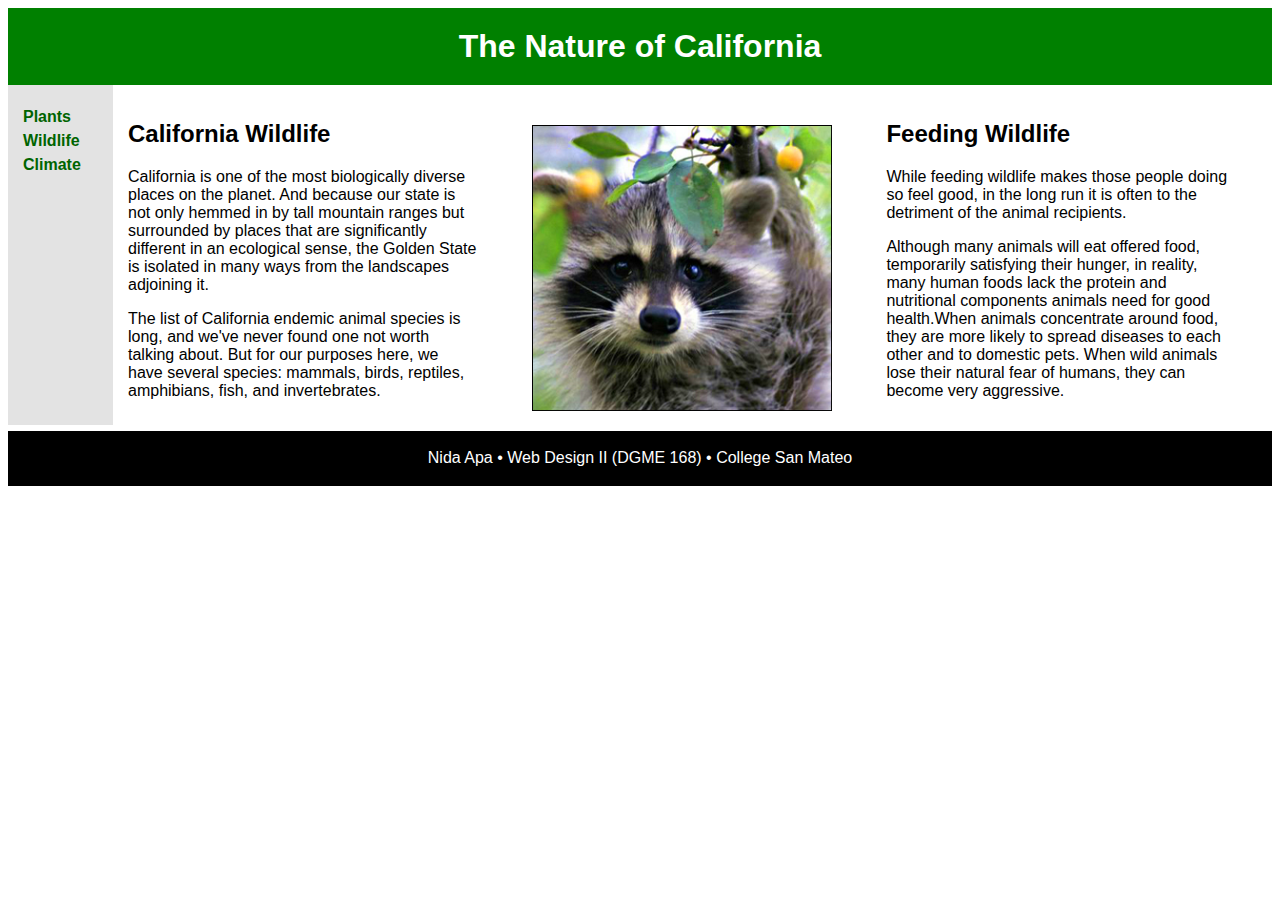
<file: california/index.html>
<!DOCTYPE html>
<html>
<head>
<meta charset="UTF-8">
<title>The Nature of California</title>
<link rel="stylesheet" href="styles.css">
</head>
<body>

	<!-- Body starts here -->

<div>
<h1>The Nature of California</h1>
</div>

<div id="navigation">
<a href="plants.html">Plants<br></a>
<a href="index.html">Wildlife<br></a>
<a href="climate.html">Climate</a>
</div>

<div class="left">
<h2>California Wildlife</h2>
<p>California is one of the most biologically diverse places on the planet. And because our state is not only hemmed in by tall mountain ranges but surrounded by places that are significantly different in an ecological sense, the Golden State is isolated in many ways from the landscapes adjoining it.</p>
<p>The list of California endemic animal species is long, and we've never found one not worth talking about. But for our purposes here, we have several species: mammals, birds, reptiles, amphibians, fish, and invertebrates.</p>
</div>

<div class="middle">
	<img src="images/wildlife.jpg" alt="wildlife"/>
</div>

<div class="right">
<h2>Feeding Wildlife</h2>
<p>While feeding wildlife makes those people doing so feel good, in the long run it is often to the detriment of the animal recipients.</p>
<p>Although many animals will eat offered food, temporarily satisfying their hunger, in reality, many human foods lack the protein and nutritional components animals need for good health.When animals concentrate around food, they are more likely to spread diseases to each other and to domestic pets. When wild animals lose their natural fear of humans, they can become very aggressive.</p> 
</div>

<div id="footer">
	<p>Nida Apa • Web Design II (DGME 168) • College San Mateo</p>
</div>

	<!-- Body ends here -->

</body>
</html>
</file>
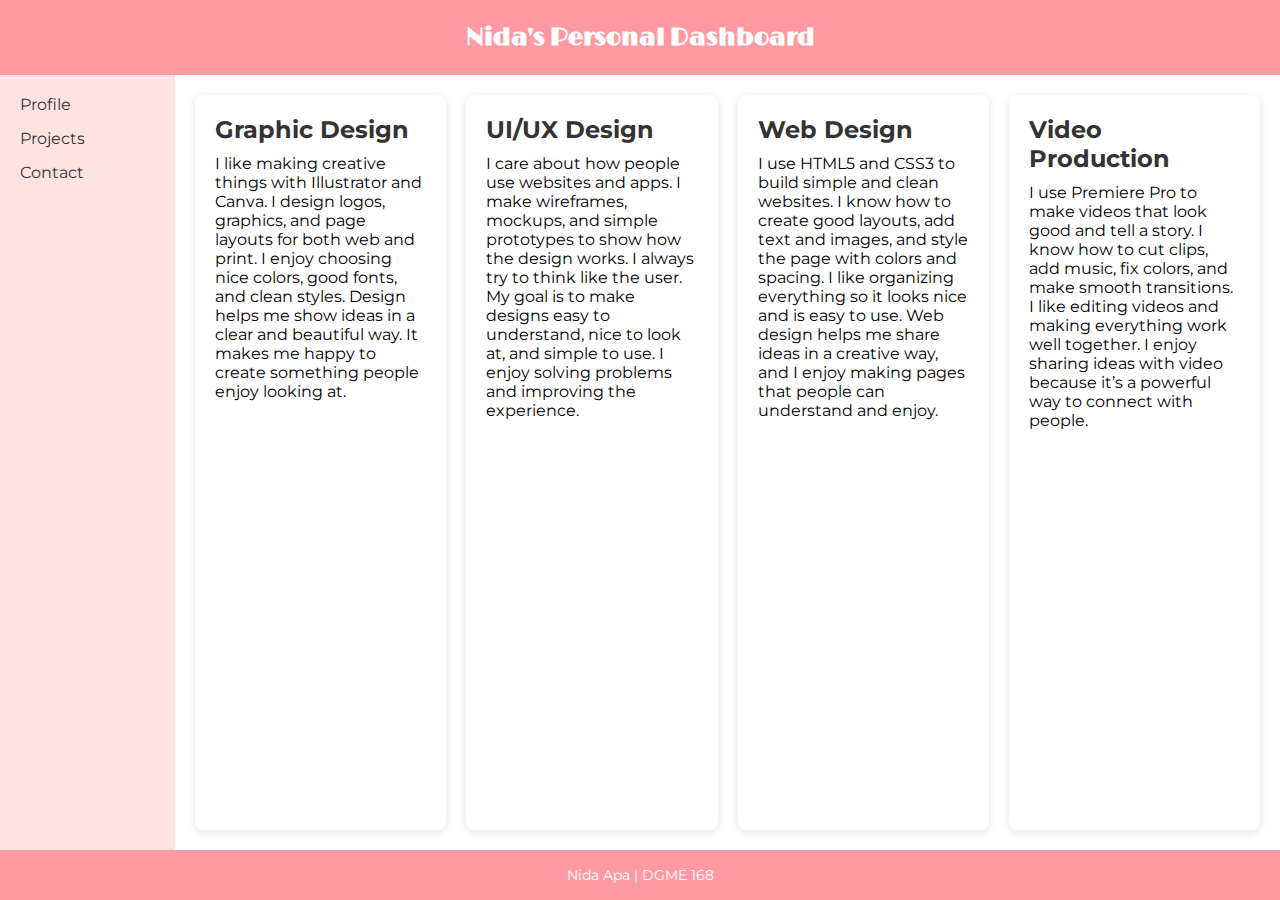
<file: Grid Layout/index.html>
<!DOCTYPE html>
<html lang="en">
<head>
  <meta charset="UTF-8">
  <title>Nida's Personal Dashboard</title>
  <link rel="stylesheet" href="styles.css">
</head>
<body>

  <header>
    <h1>Nida's Personal Dashboard</h1>
  </header>

  <nav>
    <a href="#">Profile</a>
    <a href="#">Projects</a>
    <a href="#">Contact</a>
  </nav>

  <main>
    <div class="card">
      <h2>Graphic Design</h2>
      <p>I like making creative things with Illustrator and Canva. I design logos, graphics, and page layouts for both web and print. I enjoy choosing nice colors, good fonts, and clean styles. Design helps me show ideas in a clear and beautiful way. It makes me happy to create something people enjoy looking at.</p>
    </div>

    <div class="card">
      <h2>UI/UX Design</h2>
      <p>I care about how people use websites and apps. I make wireframes, mockups, and simple prototypes to show how the design works. I always try to think like the user. My goal is to make designs easy to understand, nice to look at, and simple to use. I enjoy solving problems and improving the experience.</p>
    </div>

    <div class="card">
      <h2>Web Design</h2>
      <p>I use HTML5 and CSS3 to build simple and clean websites. I know how to create good layouts, add text and images, and style the page with colors and spacing. I like organizing everything so it looks nice and is easy to use. Web design helps me share ideas in a creative way, and I enjoy making pages that people can understand and enjoy.</p>
    </div>

    <div class="card">
      <h2>Video Production</h2>
      <p>I use Premiere Pro to make videos that look good and tell a story. I know how to cut clips, add music, fix colors, and make smooth transitions. I like editing videos and making everything work well together. I enjoy sharing ideas with video because it’s a powerful way to connect with people.</p>
    </div>
  </main>

  <footer>Nida Apa | DGME 168</footer>

</body>
</html>
</file>
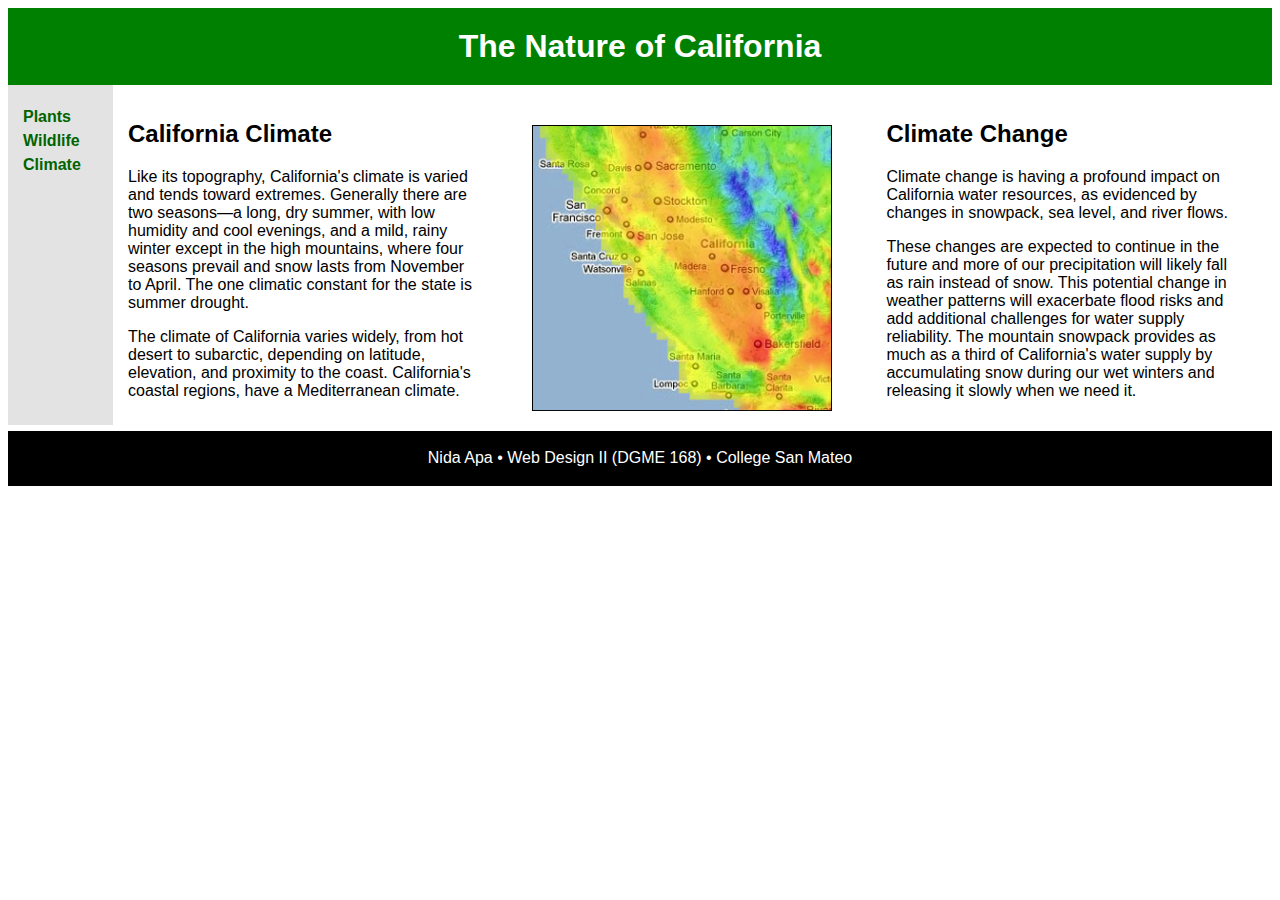
<file: california/climate.html>
<!DOCTYPE html>
<html>
<head>
<meta charset="UTF-8">
<title>CSS California Climate</title>
<link rel="stylesheet" href="styles.css">
</head>
<body>

	<!-- Body starts here -->

<div>
<h1>The Nature of California</h1>
</div>

<div id="navigation">
<a href="plants.html">Plants<br></a>
<a href="index.html">Wildlife<br></a>
<a href="climate.html">Climate</a>
</div>

<div class="left">
<h2>California Climate</h2>
<p>Like its topography, California's climate is varied and tends toward extremes. Generally there are two seasons—a long, dry summer, 
	with low humidity and cool evenings, and a mild, rainy winter except in the high mountains, where four seasons prevail and snow lasts 
	from November to April. The one climatic constant for the state is summer drought.</p>
<p>The climate of California varies widely, from hot desert to subarctic, depending on latitude, elevation, and proximity to the coast. California's coastal regions, have a Mediterranean 
	climate.</p>
</div>

<div class="middle">
	<img src="images/climate.jpg" alt="climate"/>
</div>

<div class="right">
<h2>Climate Change</h2>
<p>Climate change is having a profound impact on California water resources, as evidenced by changes in snowpack, sea level, and river flows.</p>
<p>These changes are expected to continue in the future and more of our precipitation will likely fall 
	as rain instead of snow. This potential change in weather patterns will exacerbate flood risks and add additional challenges for 
	water supply reliability. The mountain snowpack provides as much as a third of California's water supply by accumulating snow 
	during our wet winters and releasing it slowly when we need it.</p> 
</div>

<div id="footer">
	<p>Nida Apa • Web Design II (DGME 168) • College San Mateo</p>
</div>

	<!-- Body ends here -->

</body>
</html>
</file>
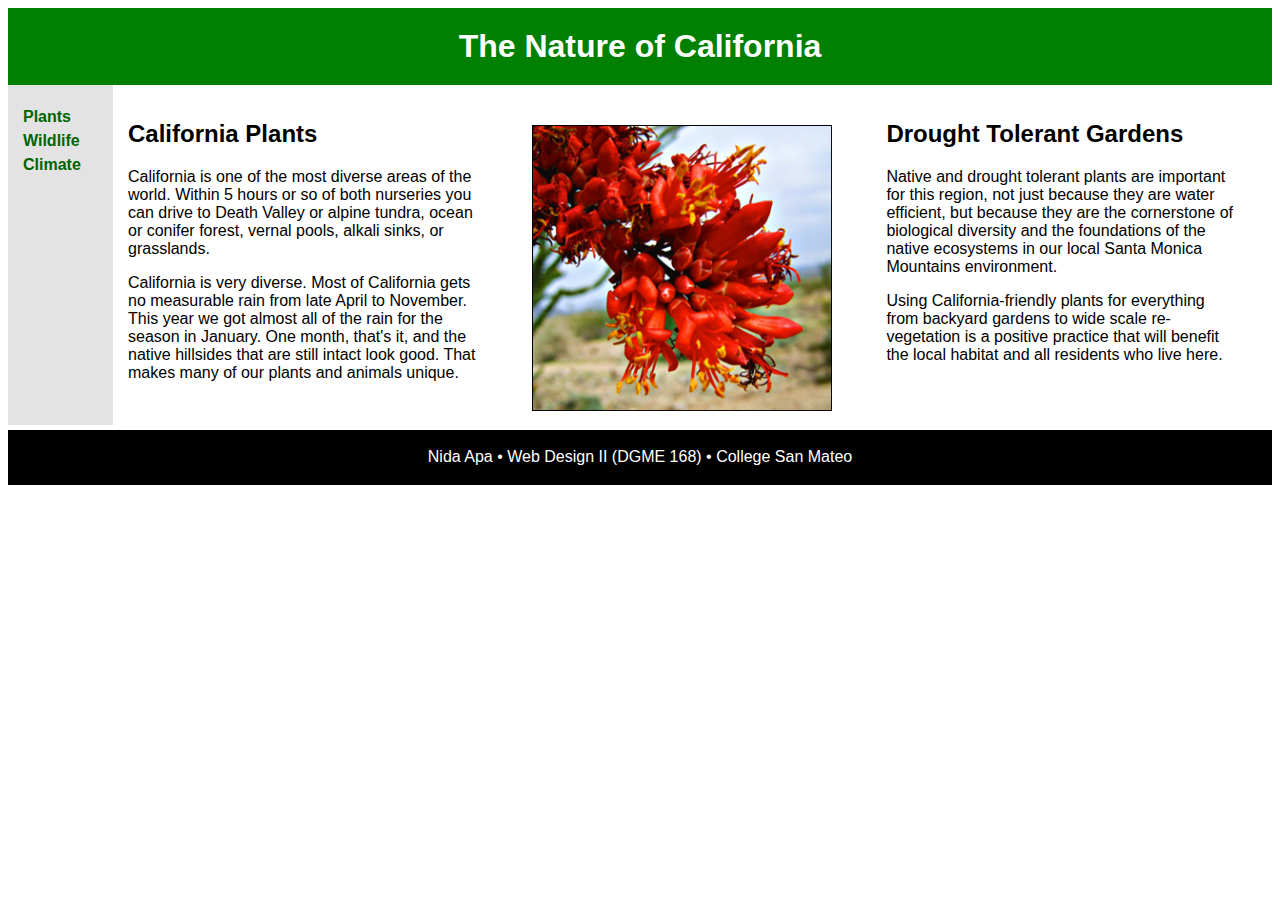
<file: california/plants.html>
<!DOCTYPE html>
<html>
<head>
<meta charset="UTF-8">
<title>CSS California Plants</title>
<link rel="stylesheet" href="styles.css">
</head>
<body>

	<!-- Body starts here -->

<div>
<h1>The Nature of California</h1>
</div>

<div id="navigation">
<a href="plants.html">Plants<br></a>
<a href="index.html">Wildlife<br></a>
<a href="climate.html">Climate</a>
</div>

<div class="left">
<h2>California Plants</h2>
<p>California is one of the most diverse areas of the world. Within 5 hours or so of both nurseries you can drive to Death Valley or alpine tundra, ocean or conifer forest, vernal pools, alkali sinks, or grasslands.</p>
<p>California is very diverse. Most of California gets no measurable rain from late April to November. This year we got almost all of the rain for the season in January. One month, that's it, and the native hillsides that are still intact look good. That makes many of our plants and animals unique.</p>
</div>

<div class="middle">
	<img src="images/plant.jpg" alt="plant"/>
</div>

<div class="right">
<h2>Drought Tolerant Gardens</h2>
<p>Native and drought tolerant plants are important for this region, not just because they are water efficient, 
	but because they are the cornerstone of biological diversity and the foundations of the native ecosystems in our local 
	Santa Monica Mountains environment.</p>
	<p>Using California-friendly plants for everything from backyard gardens to wide scale 
		re-vegetation is a positive practice that will benefit the local habitat and all residents who live here.</p>
</div>

<div id="footer">
	<p>Nida Apa • Web Design II (DGME 168) • College San Mateo</p>
</div>

	<!-- Body ends here -->

</body>
</html>
</file>
<file: california/styles.css>
body {
    font-family: Arial, Helvetica, sans-serif;
}

h1 {
    background-color: green;
    color: white;
    padding: 20px;
    text-align: center;
    margin: 0;
}

a {
    text-decoration: none;
    color: darkgreen;
    font-weight: bold;
    margin: 10px;
    line-height: 1.5em;
}

a:hover{
    color: rgb(40, 178, 40);
}

/* Nav styles - Floating starts here */
#navigation {
    padding-left: 5px;
    padding-top: 20px;
    width: 100px;
    height: 320px;
    background-color: rgb(227, 227, 227);
    float: left;
}

/* Left text */
.left {
    width: 30%;
    float: left;
    padding: 15px;
    box-sizing: border-box;
}

/* image in the middle */
.middle {
    width: 30%;
    float: left;
    text-align: center;
    padding: 15px;
    box-sizing: border-box;
    margin-top: 25px;
}

.middle img {
    width: 100%;
    max-width: 300px;
}

/* right text */
.right {
    width: 30%;
    float: left;
    padding: 15px;
    box-sizing: border-box;
}

#footer {
    clear: left;
    background-color: black;
    color: white;
    padding: 2.5px;
    text-align: center;
}
</file>
<file: Grid Layout/styles.css>
@import url('https://fonts.googleapis.com/css2?family=Montserrat&display=swap');
    @import url('https://fonts.googleapis.com/css2?family=Limelight&display=swap');


    * {
      box-sizing: border-box;
      margin: 0;
      padding: 0;
    }

    body {
      font-family: 'Montserrat', sans-serif;
      display: grid;
      grid-template-areas:
        "header header"
        "sidebar main"
        "footer footer";
      grid-template-columns: 175px 1fr;
      grid-template-rows: 75px 1fr 50px;
      height: 100vh;
    }

    header {
      grid-area: header;
      background-color: #FF9AA2;
      color: white;
      display: flex;
      align-items: center;
      justify-content: Center;
      padding: 0 20px;
    }

    h1 {
      font-size: 24px;
      font-family: 'Limelight', sans-serif;
    }

    nav {
      grid-area: sidebar;
      background-color: #FFE3E3;
      padding: 20px;
      display: flex;
      flex-direction: column;
    }

    nav a {
      color: #333333;
      text-decoration: none;
      margin-bottom: 15px;
      transition: 0.3s;
    }

    nav a:hover {
      color: #FF6F91;
    }

    main {
      grid-area: main;
      padding: 20px;
      display: grid;
      grid-template-columns: repeat(auto-fit, minmax(250px, 1fr));
      gap: 20px;
    }

    .card {
      background-color: #FFFFFF;
      border-radius: 8px;
      box-shadow: 0 2px 8px rgba(0,0,0,0.1);
      padding: 20px;
    }

    .card h2 {
      margin-bottom: 10px;
      color: #333333;
    }

    footer {
      grid-area: footer;
      background-color: #FF9AA2;
      color: white;
      display: flex;
      align-items: center;
      justify-content: center;
      font-size: 14px;
    }
</file>
